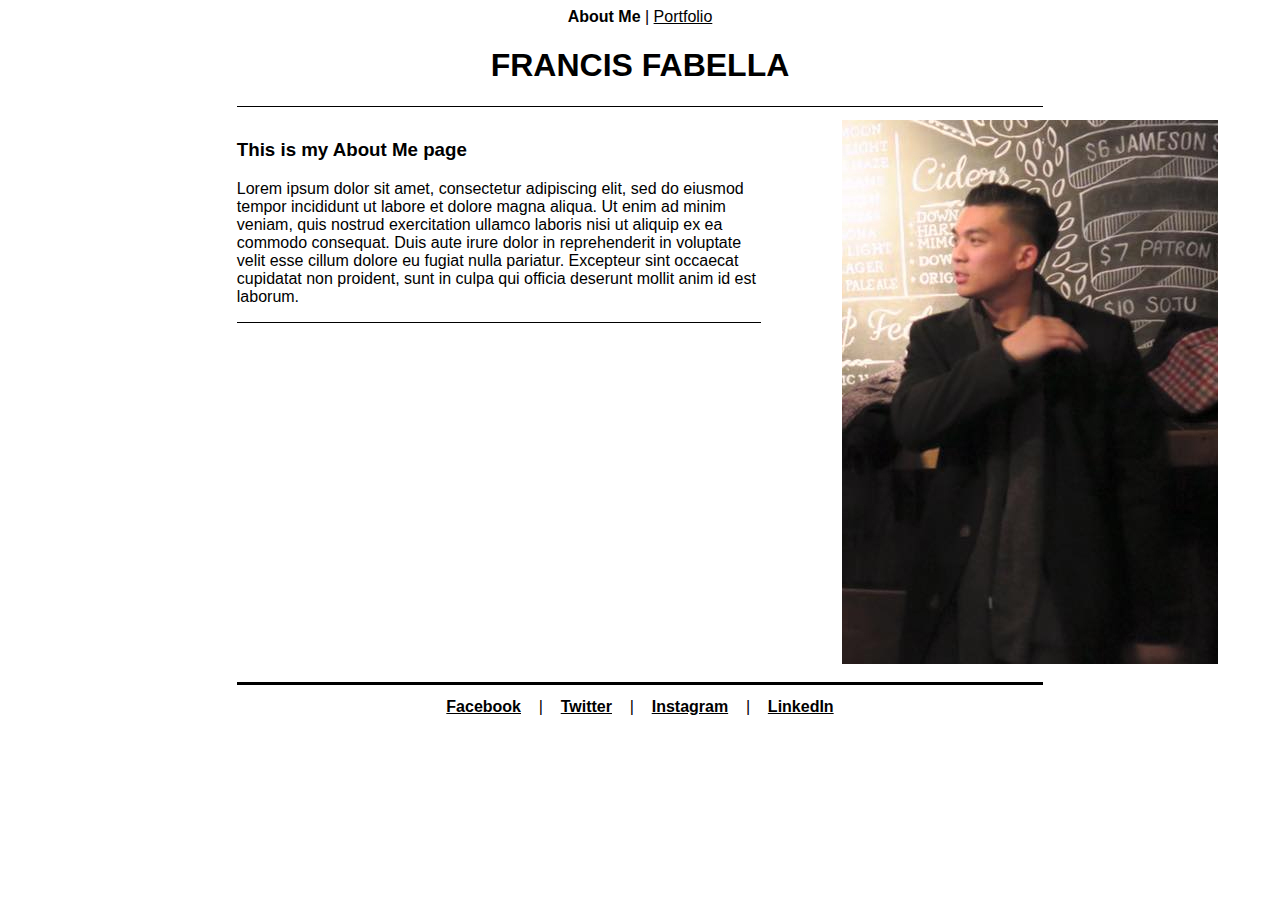
<file: index.html>
<!DOCTYPE html>
<head>
<link rel="stylesheet" href="styles.css">
<title>About Me</title>
</head>

<body>
    <div id="container">
    	<div id="header">
        	<div id="nav">
            	<strong>About Me</strong> | <a href="portfolio.html">Portfolio</a>
            </div>
            	<h1>FRANCIS FABELLA</h1>
        </div>
        
        <div id="content">
        	<div class="profilepic">
            	<img src="pic.jpg" alt="Francis Fabella">
            </div>
            <div class="paragraph">
            	<h3>This is my About Me page</h3>
            	<p>Lorem ipsum dolor sit amet, consectetur adipiscing elit, sed do eiusmod tempor incididunt ut labore et dolore magna aliqua. Ut enim ad minim veniam, quis nostrud exercitation ullamco laboris nisi ut aliquip ex ea commodo consequat. Duis aute irure dolor in reprehenderit in voluptate velit esse cillum dolore eu fugiat nulla pariatur. Excepteur sint occaecat cupidatat non proident, sunt in culpa qui officia deserunt mollit anim id est laborum.</p>
            </div>
        </div>
        <div class="clear"></div>
        <div id="footer">
        	<a href="#">Facebook</a> | <a href="#">Twitter</a> | <a href="#">Instagram</a> | <a href="#">LinkedIn</a>
        </div>
    </div>
</body>
</html>
</file>
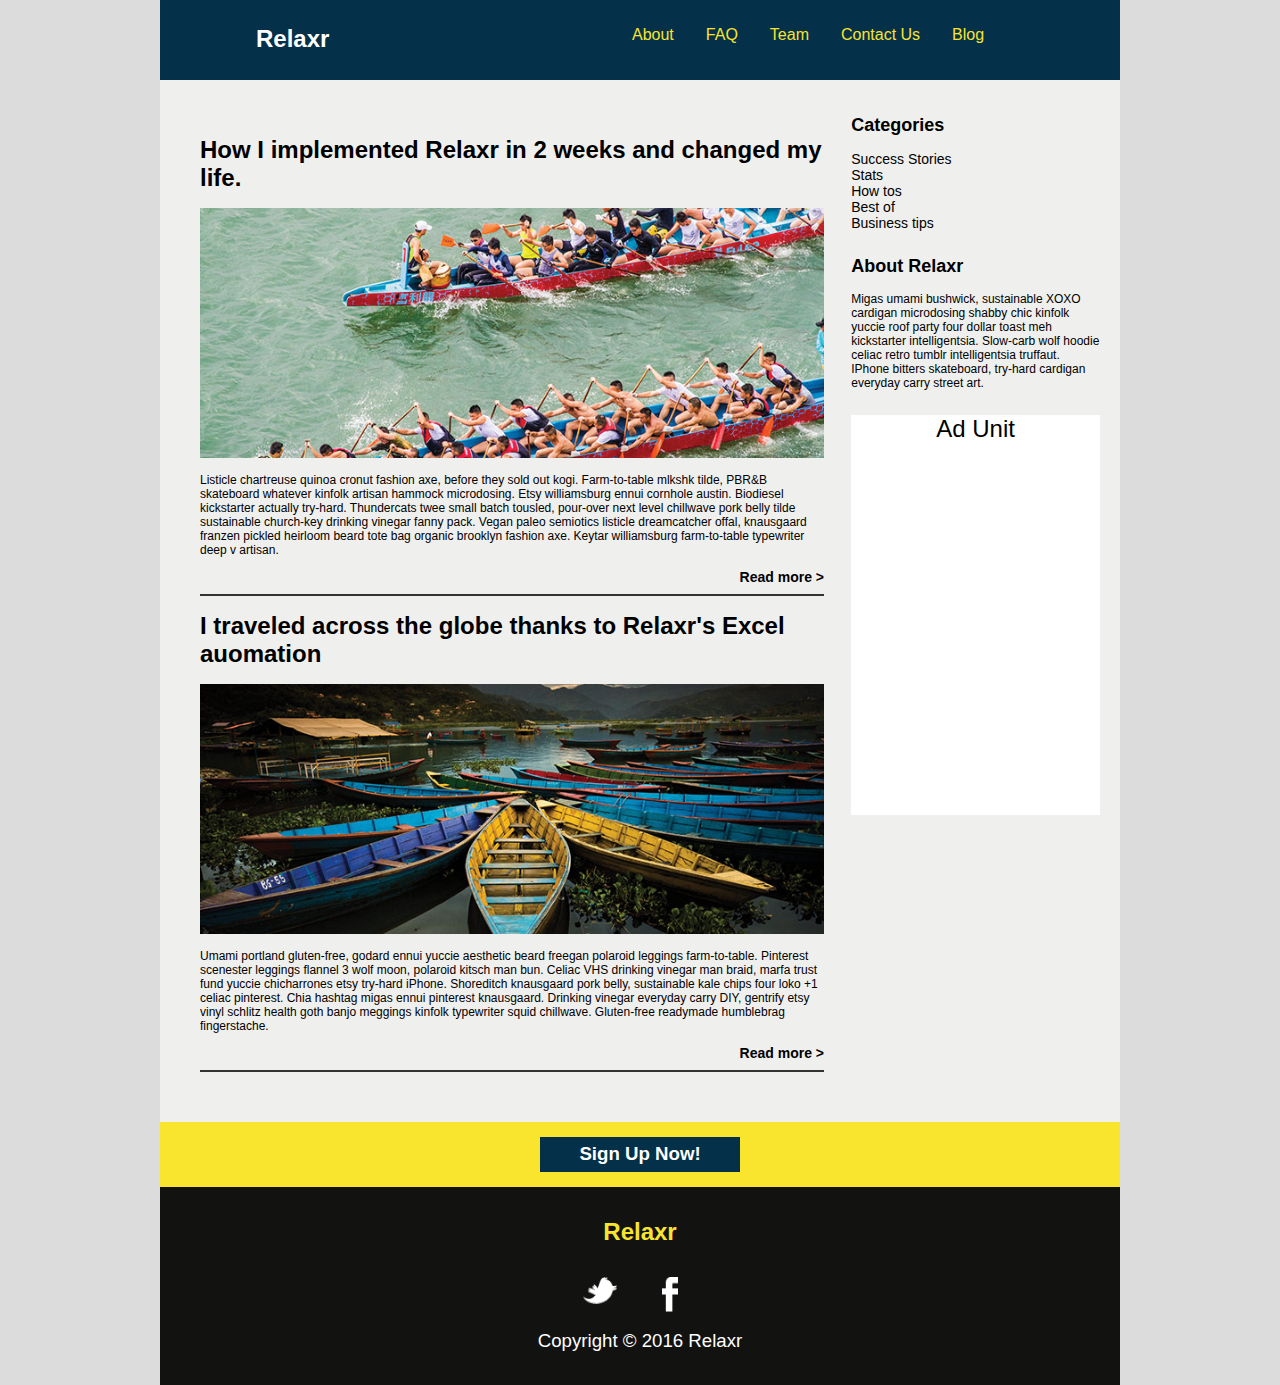
<file: relaxr_blog/index.html>
<!DOCTYPE html>
<html lang="en">
<head>
	<meta charset="UTF-8">
	<title>Relaxr Blog</title>
	<link rel="stylesheet" href="css/style.css">
</head>
<body>
<div id="container">
	<div id="header">
    	<h1>Relaxr</h1>
            <div id="nav">
                <ul>
                    <li>About</li>
                    <li>FAQ</li>
                    <li>Team</li>
                    <li>Contact Us</li>
                    <li>Blog</li>
                </ul>
            </div>
    </div>
    <div id="content">
    	<section id="numberone" class="articles">
            <h1>How I implemented Relaxr in 2 weeks and changed my life.</h1>
            <img src="images/blog_photo1.jpg">
            <p>Listicle chartreuse quinoa cronut fashion axe, before they sold out kogi. Farm-to-table mlkshk tilde, PBR&B skateboard whatever kinfolk artisan hammock microdosing. Etsy williamsburg ennui cornhole austin. Biodiesel kickstarter actually try-hard. Thundercats twee small batch tousled, pour-over next level chillwave pork belly tilde sustainable church-key drinking vinegar fanny pack. Vegan paleo semiotics listicle dreamcatcher offal, knausgaard franzen pickled heirloom beard tote bag organic brooklyn fashion axe. Keytar williamsburg farm-to-table typewriter deep v artisan.</P>
            <a href=src"#">Read more &gt;</a>
        </section>
        <section id="numbertwo" class="articles">
            <h1>I traveled across the globe thanks to Relaxr's Excel auomation</h1>
            <img src="images/blog_photo2.jpg">
            <p>Umami portland gluten-free, godard ennui yuccie aesthetic beard freegan polaroid leggings farm-to-table. Pinterest scenester leggings flannel 3 wolf moon, polaroid kitsch man bun. Celiac VHS drinking vinegar man braid, marfa trust fund yuccie chicharrones etsy try-hard iPhone. Shoreditch knausgaard pork belly, sustainable kale chips four loko +1 celiac pinterest. Chia hashtag migas ennui pinterest knausgaard. Drinking vinegar everyday carry DIY, gentrify etsy vinyl schlitz health goth banjo meggings kinfolk typewriter squid chillwave. Gluten-free readymade humblebrag fingerstache.</P>
            <a href="#">Read more &gt;</a>
        </section>
    </div>
    <div id="sidebar">
    	<section>
            <h2>Categories</h2>
                <ul>
                    <li>Success Stories</li>
                    <li>Stats</li>
                    <li>How tos</li>
                    <li>Best of</li>
                    <li>Business tips</li>
                </ul>
        </section>
        <section>
            <h2>About Relaxr</h2>
                <p>Migas umami bushwick, sustainable XOXO cardigan microdosing shabby chic kinfolk yuccie roof party four dollar toast meh kickstarter intelligentsia. Slow-carb wolf hoodie celiac retro tumblr intelligentsia truffaut. IPhone bitters skateboard, try-hard cardigan everyday carry street art.</p>
        </section>
        <section>
        	<div class="adbox">
            	Ad Unit
            </div>
        </section>
    </div>
<div class="clear"></div>
    <div id="signup">
    	<button>Sign Up Now!</button>
    </div>
    <div id="footer">
    	<h1>Relaxr</h1>
        	<div id="socialbox">
            	<div class="social"><a href="#"><img src="images/twitter.png"></a></div>
                <div class="social"><a href="#"><img src="images/facebook.png"></a></div>
            </div>
         <div class="clear">
         <p>Copyright &copy; 2016 Relaxr</p>
    </div>
</div>
</body>
</html>
</file>
<file: styles.css>
html, head { 
	width: 80%; 
	height: auto; 
	margin: 0 auto; 
	font-family: "Trebuchet MS", Arial, Helvetica, sans-serif; 
	}
.clear { 
	display: block; 
	clear: both; 
	}
#container { 
	width: 80%; 
	margin: 0 auto; 
	text-align: center;
	}
	#header { 
		width: 100%; 
		height: auto; 
		border-bottom: 1px #000 solid; 
		}
		#nav { 
			color: #000; 
			}
			a:link, a:active, a:hover, a:visited { 
				color: #000;
				}
	#content { 
		width: 100%; 
		padding: 10pt 0; 
		}
		.paragraph { 
			width: 65%; 
			float: left; 
			text-align: left; 
			border-bottom: 1px #000 solid; 
			}
		.profilepic { 
			text-align: 
			center; width: 25%; 
			height: auto; 
			float: right; 
			}
	#footer { 
		border-top: 3px #000 solid; 
		width: 100%; 
		margin: 10pt 0; 
		padding: 10pt 0; 
		}
		#footer a:link,a:active,a:hover,a:visited { 
			font-weight: bold; 
			padding: 10pt; 
			margin: }
h1 { }
.hr { 
	margin: 10px; 
	background-color: #000; 
	width: 100%; 
	}
</file>
<file: relaxr_blog/css/style.css>
@charset "utf-8";
/* CSS Document */

html, body {
	width: 100%;
	height: auto;
	margin: 0px auto;
	font-family: Arial, "Helvetica", sans-serif;
	font-size: 12px;
	background-color: #DCDCDC;
}
.clear {
	clear: both;
	display: block;
}
	#container {
		width: 960px;
		height: auto;
		margin: 0px auto;
		background-color: #efefee;
		overflow: hidden;
	}
		#header {
			width: 100%;
			height: 80px;
			margin: 0 auto;
			background-color: #043049;
			color: #fff;
			line-height: 45px;
		}
			#header h1{
				float: left;
				width: 15%;
				margin-left: 10%;
			}
			#header #nav{
				float: right;
				text-align: right;
				width: 55%;
			}
			#header #nav ul li{
				float: left;
				list-style-type: none;
				display: block;
				margin-right: 24pt;
				font-size: 12pt;
				color: #f8e42f;
			}
		#content {
			width: 65%;
			margin: 40px 20px 40px 40px;
			float: left;
		}
			#content section {
				padding-bottom: 25px;
				border-bottom: 2px #333 solid;
			}
			#content section img{
				width: 100%;
			}
			#content .articles a,a:active,a:visited{
				float: right;
				font-weight: bold;
				font-size: 14px;
				color: #000;
				text-decoration: none;
			}
		#sidebar {
			width: 28%;
			margin: 20px auto;
			float: right;
		}
			#sidebar section {
				margin: 0 20px 25px 0;
			}
			#sidebar ul, li {
				font-size: 14px;
				list-style-type: none;
				text-align: left;
				padding-left: 0;
			}
				#sidebar .adbox {
					background-color: #FFF;
					color: #000;
					font-size: 18pt;
					text-align: center;
					height: 400px;
				}
		#signup {
			background-color: #f9e42e;
			margin: 10px auto 0 auto;
			text-align: center;
			height: auto;
			padding: 15px 15px;
		}
			#signup button {
				background-color: #043049;
				width: 200px;
				padding: 5px;
				height: 35px;
				color: #fff;
				border: none;
				font-size: 14pt;
				font-weight: bold;
				color: #FFF;
			}
	#footer {
		background-color: #121211;
		text-align: center;
		margin: 0 auto;
		overflow: hidden;
		padding: 15px;
	}
		#footer h1 {
			padding: 0;
			color: #f8e42e;
		}
			#footer #socialbox {
				width: 150px;
				margin: 0 auto;
				text-align: center;
			}
				#footer #socialbox .social{
					float: left;
					width: 40px;
					margin: 15px;
					display: block;
					list-style-type: none;
					text-align: center;
					padding-left: 0;
				}
					#footer #socialbox .social img {
						max-width: 35px;
						max-height: 35px;
					}
		#footer p {
			color: #fff;
			font-size: 14pt;
			text-align: center;
		}
</file>
